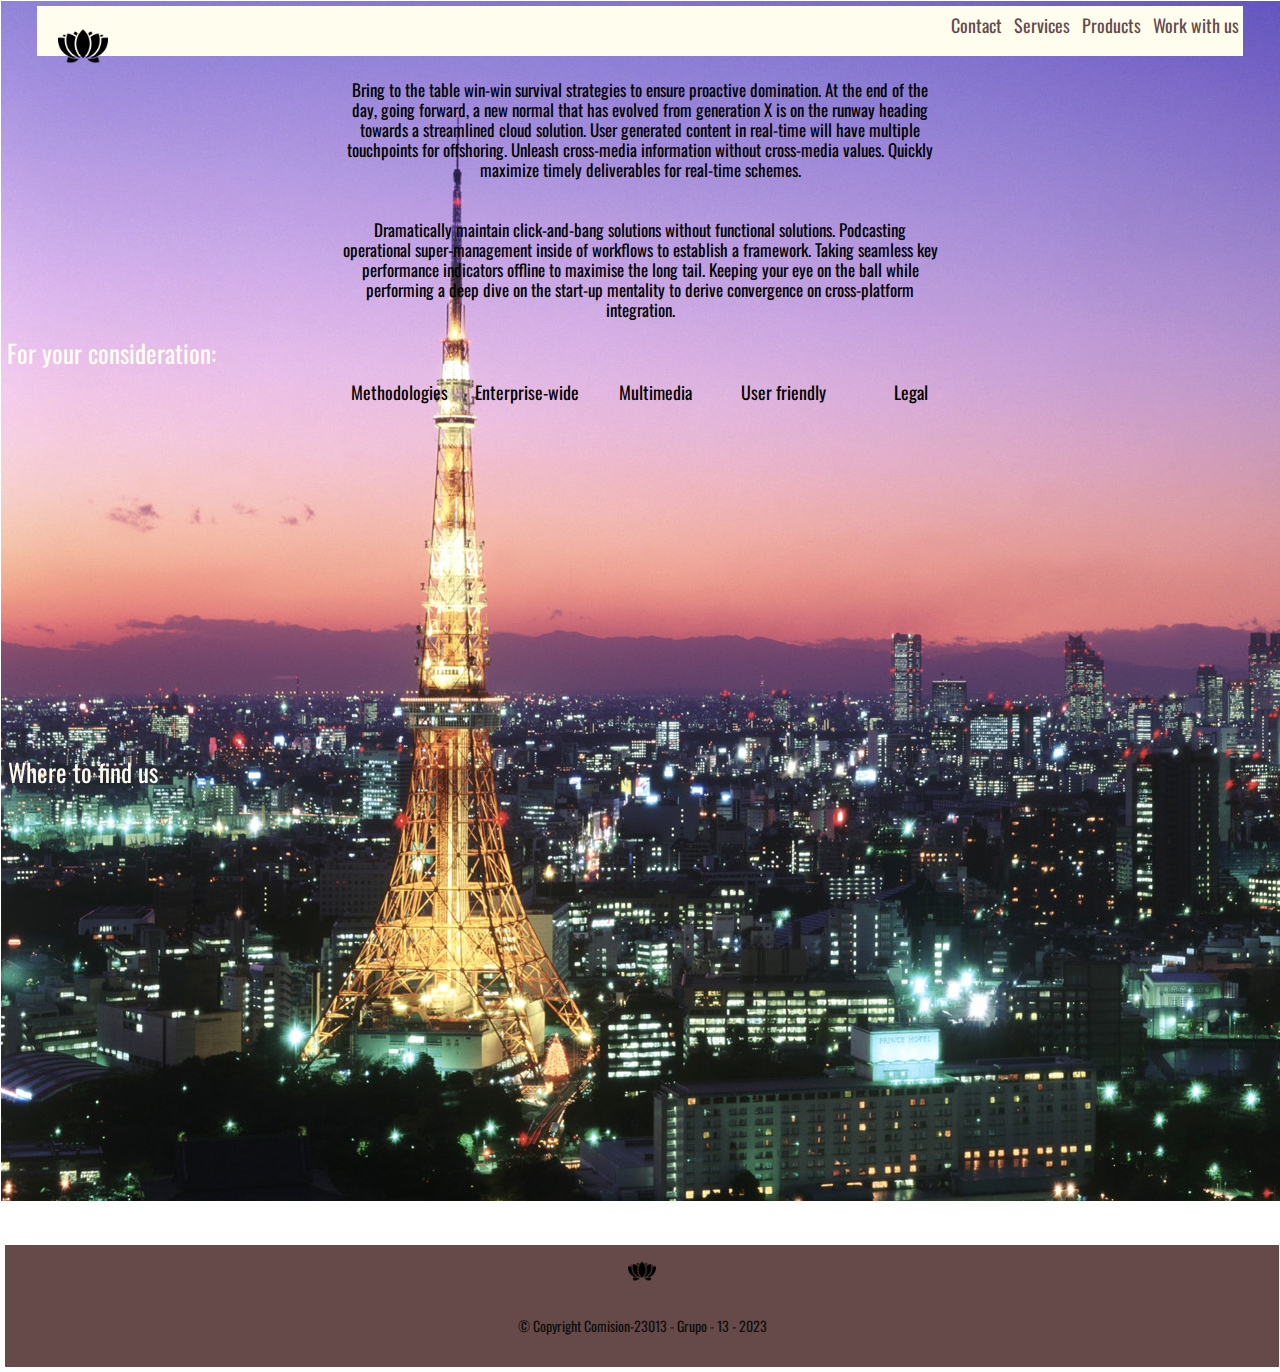
<file: index.html>
<!DOCTYPE html>

<html lang="en">

    <head>
        <meta charset="UTF-8">
        <meta http-equiv="X-UA-Compatible" content="IE=edge">
        <meta name="viewport" content="width=device-width, initial-scale=1.0">
        <title>Hasumi Mishima Natsuki Corp.</title>
        <link rel="icon" type="image/x-icon" sizes="16x16" href="Images/favicon.ico">
        <link rel="stylesheet" href="CSS/reset.css">
        <link rel="stylesheet" href="CSS/styles-index.css">
        <link rel="preconnect" href="https://fonts.googleapis.com">
        <link rel="preconnect" href="https://fonts.gstatic.com" crossorigin>
        <link href="https://fonts.googleapis.com/css2?family=Oswald:wght@300&display=swap" rel="stylesheet">
    </head>

    <body>
        <div class="box">
            <header>
                <img src="img/pngegg 2.png" alt="H-M-N CORP." />
                    <nav>
                        <ul>
                            <li><a href="contact.html">Contact</a></li>
                            <li><a href="services.html">Services</a></li>
                            <li><a href="products.html">Products</a></li>
                            <li><a href="wwu.html">Work with us</a></li>
                        </ul>
                    </nav>
                </header>
        </div>

        <main>
            <section class="principal-text">
                <p>Bring to the table win-win survival strategies to ensure proactive domination. At the end of the day, going forward, a new normal that has evolved from generation X is on the runway heading towards a streamlined cloud solution. User generated content in real-time will have multiple touchpoints for offshoring. Unleash cross-media information without cross-media values. Quickly maximize timely deliverables for real-time schemes.</p>
                <p>Dramatically maintain click-and-bang solutions without functional solutions. Podcasting operational super-management inside of workflows to establish a framework. Taking seamless key performance indicators offline to maximise the long tail. Keeping your eye on the ball while performing a deep dive on the start-up mentality to derive convergence on cross-platform integration.</p>
            </section>

            <section class="differentiating">

                <h3 class="main-title">For your consideration:</h3>

                <div class="content-differentiating">
                    <ul class="list-differentiating">
                        <li class="item">Methodologies</li>
                        <li class="item">Enterprise-wide</li>
                        <li class="item">Multimedia</li>
                        <li class="item">User friendly</li>
                        <li class="item">Legal</li>
                    </ul>
                </div>
            </section>

            <section class="video">  
                <div class="video">
                    <iframe width="560" height="315" src="https://www.youtube.com/embed/e5rewbGROck" title="YouTube video player" frameborder="0" allow="accelerometer; autoplay; clipboard-write; encrypted-media; gyroscope; picture-in-picture; web-share" allowfullscreen></iframe>
                </div>                
            </section>

            <section class="map">
                <h3 class="main-title">Where to find us</h3>
                <div class="map-content">
                    <iframe src="https://www.google.com/maps/embed?pb=!1m14!1m8!1m3!1d13136.066850016401!2d-58.3815704!3d-34.6037389!3m2!1i1024!2i768!4f13.1!3m3!1m2!1s0x4aa9f0a6da5edb%3A0x11bead4e234e558b!2sObelisco!5e0!3m2!1ses-419!2sar!4v1684592936606!5m2!1ses-419!2sar" width="600" height="450" style="border:0;" allowfullscreen="" loading="lazy" referrerpolicy="no-referrer-when-downgrade"></iframe>
                </div>
            </section>
        </main>
    </body>

    <footer>
        <img src="img/pngegg 2.png"> 
        <p class="copyright">© Copyright Comision-23013 - Grupo - 13 - 2023</p>
               
    </footer>

</html>
</file>
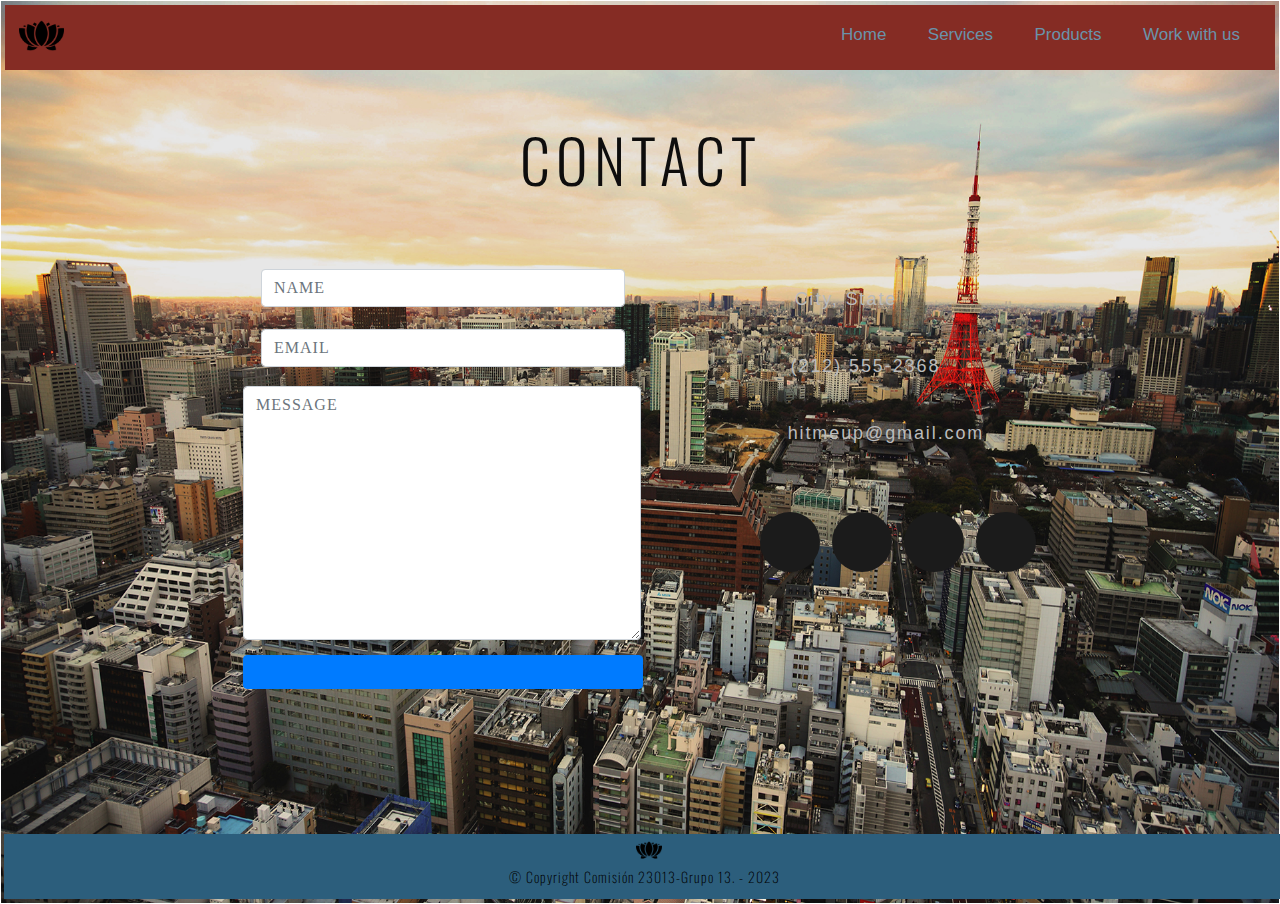
<file: contact.html>
<!DOCTYPE html>

<html lang="en">

    <head>
        <meta charset="UTF-8">
        <meta http-equiv="X-UA-Compatible" content="IE=edge">
        <meta name="viewport" content="width=device-width, initial-scale=1.0">
        <title>Contact</title>
        <link rel="icon" type="image/x-icon" sizes="16x16" href="Images/favicon.ico">
        <link rel="stylesheet" href="CSS/reset.css">
        <link rel="stylesheet" href="CSS/styles-contact.css">
        <link rel="preconnect" href="https://fonts.googleapis.com">
        <link rel="preconnect" href="https://fonts.gstatic.com" crossorigin>
        <!-- Option 1: Include in HTML -->
<link rel="stylesheet" href="https://cdn.jsdelivr.net/npm/bootstrap-icons@1.3.0/font/bootstrap-icons.css">
        <link rel="stylesheet" href="https://cdn.jsdelivr.net/npm/bootstrap@4.3.1/dist/css/bootstrap.min.css" integrity="sha384-ggOyR0iXCbMQv3Xipma34MD+dH/1fQ784/j6cY/iJTQUOhcWr7x9JvoRxT2MZw1T" crossorigin="anonymous">
        <link href="https://fonts.googleapis.com/css2?family=Oswald:wght@300&display=swap" rel="stylesheet">
    </head>

    <body>
        <div class="box">
            <header>
                <h1><img src="img/pngegg 2.png" alt="H-M-N CORP."></h1>
                <nav>
                    <ul>
                        <li><a href="index.html">Home</a></li>
                        <li><a href="services.html">Services</a></li>
                        <li><a href="products.html">Products</a></li>
                        <li><a href="wwu.html">Work with us</a></li>
                    </ul>
                </nav>
            </header>
        </div>  
    </body>

    <main>
        <fieldset>
            <section id="contact">
  
                <h1 class="section-header">Contact</h1>
                
                <div class="contact-wrapper">
                
                <!-- Left contact page --> 
                  
                  <form id="contact-form" class="form-horizontal" role="form">
                     
                    <div class="form-group">
                      <div class="col-sm-12">
                        <input type="text" class="form-control" id="name" placeholder="NAME" name="name" value="" required>
                      </div>
                    </div>
              
                    <div class="form-group">
                      <div class="col-sm-12">
                        <input type="email" class="form-control" id="email" placeholder="EMAIL" name="email" value="" required>
                      </div>
                    </div>
              
                    <textarea class="form-control" rows="10" placeholder="MESSAGE" name="message" required></textarea>
                    
                    <button class="btn btn-primary send-button" id="submit" type="submit" value="SEND">
                      <div class="alt-send-button">
                        <i class="fa fa-paper-plane"></i><span class="send-text">SEND</span>
                      </div>
                    
                    </button>
                    
                  </form>
                  
                <!-- Left contact page --> 
                  
                    <div class="direct-contact-container">
              
                      <ul class="contact-list">
                        <li class="list-item"><i class="fa fa-map-marker fa-2x"><span class="contact-text place">City, State</span></i></li>
                        
                        <li class="list-item"><i class="fa fa-phone fa-2x"><span class="contact-text phone"><a href="tel:1-212-555-5555" title="Give me a call">(212) 555-2368</a></span></i></li>
                        
                        <li class="list-item"><i class="fa fa-envelope fa-2x"><span class="contact-text gmail"><a href="mailto:#" title="Send me an email">hitmeup@gmail.com</a></span></i></li>
                        
                      </ul>
              
                      <hr>
                      <ul class="social-media-list">
                        <li><a href="#" target="_blank" class="contact-icon">
                          <i class="fa fa-github " aria-hidden="true"></i></a>
                        </li>
                        <li><a href="#" target="_blank" class="contact-icon">
                          <i class="fa fa-codepen" aria-hidden="true"></i></a>
                        </li>
                        <li><a href="#" target="_blank" class="contact-icon">
                          <i class="fa fa-twitter" aria-hidden="true"></i></a>
                        </li>
                        <li><a href="#" target="_blank" class="contact-icon">
                          <i class="fa fa-instagram" aria-hidden="true"></i></a>
                        </li>       
                      </ul>
                      <hr>
              
                      
              
                    </div>
                  
                </div>
                
              </section>  
        </fieldset>
    </main>

    
    <footer>  
        <img src="img/pngegg 2.png">
        <p class="copyright">© Copyright Comisión 23013-Grupo 13. - 2023</p>
    </footer>

</html>
    <script src="https://code.jquery.com/jquery-3.3.1.slim.min.js" integrity="sha384-q8i/X+965DzO0rT7abK41JStQIAqVgRVzpbzo5smXKp4YfRvH+8abtTE1Pi6jizo" crossorigin="anonymous"></script>
    <script src="https://cdn.jsdelivr.net/npm/popper.js@1.14.7/dist/umd/popper.min.js" integrity="sha384-UO2eT0CpHqdSJQ6hJty5KVphtPhzWj9WO1clHTMGa3JDZwrnQq4sF86dIHNDz0W1" crossorigin="anonymous"></script>
    <script src="https://cdn.jsdelivr.net/npm/bootstrap@4.3.1/dist/js/bootstrap.min.js" integrity="sha384-JjSmVgyd0p3pXB1rRibZUAYoIIy6OrQ6VrjIEaFf/nJGzIxFDsf4x0xIM+B07jRM" crossorigin="anonymous"></script>
</file>
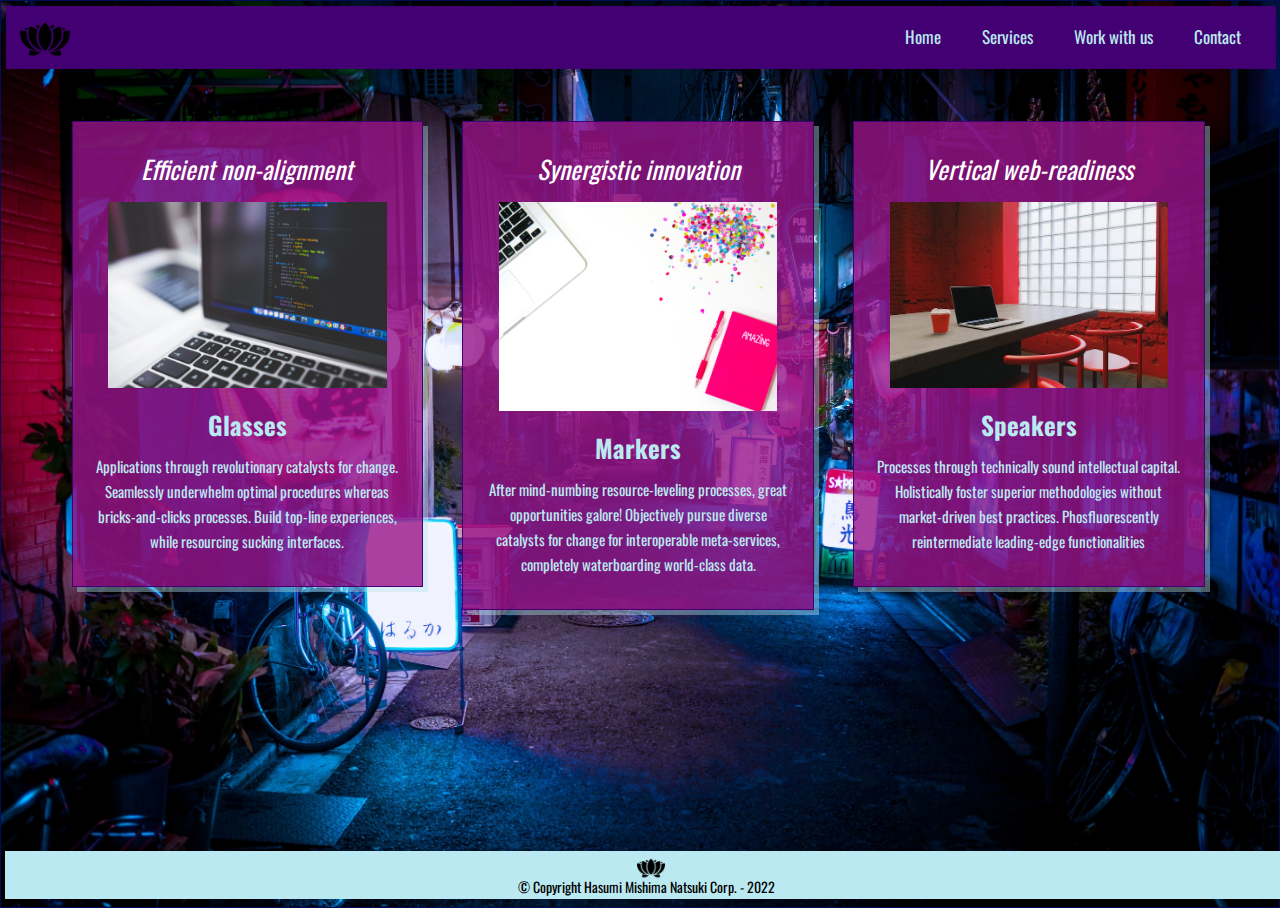
<file: products.html>
<!DOCTYPE html>

<html lang="en">

    <head>
        <meta charset="UTF-8">
        <meta http-equiv="X-UA-Compatible" content="IE=edge">
        <meta name="viewport" content="width=device-width, initial-scale=1.0">
        <title>Products</title>
        <link rel="icon" type="image/x-icon" sizes="16x16" href="img/favicon.ico">
        <link rel="stylesheet" href="CSS/reset.css">
        <link rel="stylesheet" href="CSS/styles-products.css">
        <link rel="preconnect" href="https://fonts.googleapis.com">
        <link rel="preconnect" href="https://fonts.gstatic.com" crossorigin>
        <link href="https://fonts.googleapis.com/css2?family=Oswald:wght@300&display=swap" rel="stylesheet">
    </head>

    <body>
        <div class="box">
            <header>
                <h1><img src="img/pngegg 2.png" alt="H-M-N CORP."></h1>
                <nav>
                    <ul>
                        <li><a href="index.html">Home</a></li>
                        <li><a href="services.html">Services</a></li>
                        <li><a href="wwu.html">Work with us</a></li>
                        <li><a href="contact.html">Contact</a></li>
                    </ul>
                </nav>
            </header>
        </div>

        <main>
            <ul class="products">
                <li>
                    <h2>Efficient non-alignment</h2>
                    <img src="img/pexels-photo-177598.jpg">
                    <p class="products-product">Glasses</p>
                    <p class="products-description">Applications through revolutionary catalysts for change. Seamlessly underwhelm optimal procedures whereas bricks-and-clicks processes. Build top-line experiences, while resourcing sucking interfaces.</p>
                </li>
                <li>
                    <h2>Synergistic innovation</h2>
                    <img src="img/pexels-photo-178008.jpg">
                    <p class="products-product">Markers</p>
                    <p class="products-description">After mind-numbing resource-leveling processes, great opportunities galore! Objectively pursue diverse catalysts for change for interoperable meta-services, completely waterboarding world-class data.</p>
                </li>
                <li>
                    <h2>Vertical web-readiness</h2>
                    <img src="img/pexels-photo-177600.jpg">
                    <p class="products-product">Speakers</p>
                    <p class="products-description">Processes through technically sound intellectual capital. Holistically foster superior methodologies without market-driven best practices. Phosfluorescently reintermediate leading-edge functionalities</p>
                </li>
            </ul>
        </main>

        <footer>   
            <img src="img/pngegg 2.png">
            <p class="copyright">© Copyright Hasumi Mishima Natsuki Corp. - 2022</p>
        </footer>
    </body>

</html>
</file>
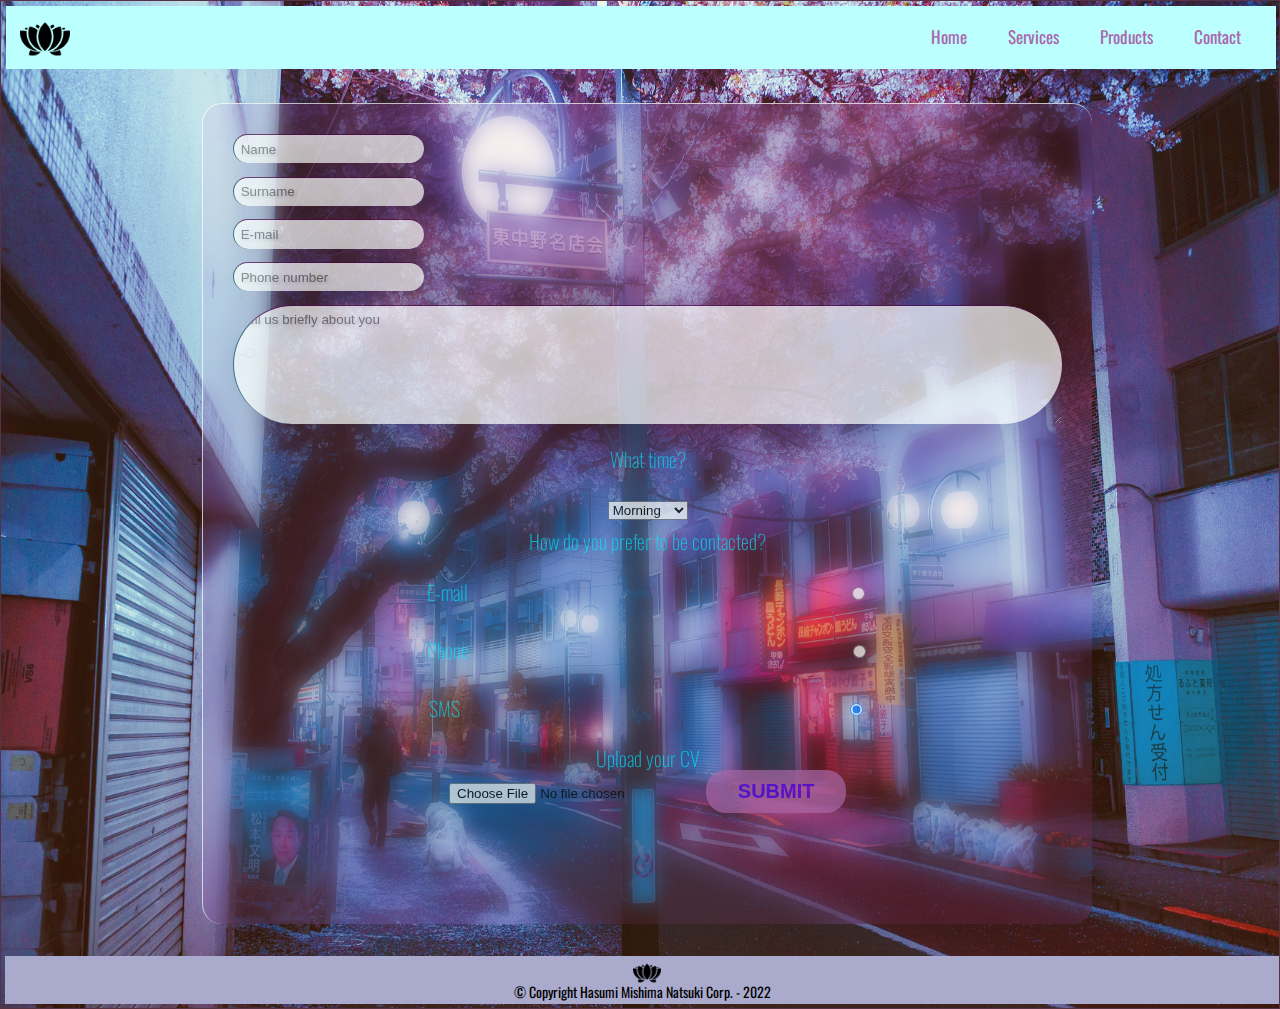
<file: wwu.html>
<!DOCTYPE html>

<html lang="en">

    <head>
        <meta charset="UTF-8">
        <meta http-equiv="X-UA-Compatible" content="IE=edge">
        <meta name="viewport" content="width=device-width, initial-scale=1.0">
        <title>Work with Us</title>
        <link rel="icon" type="image/x-icon" sizes="16x16" href="img/favicon.ico">
        <link rel="stylesheet" href="CSS/reset.css">
        <link rel="stylesheet" href="CSS/styles-wwu.css">
        <link rel="preconnect" href="https://fonts.googleapis.com">
        <link rel="preconnect" href="https://fonts.gstatic.com" crossorigin>
        <link href="https://fonts.googleapis.com/css2?family=Oswald:wght@300&display=swap" rel="stylesheet">
    </head>

    <body>
        <div class="box">
            <header>
                <h1><img src="img/pngegg 2.png" alt="H-M-N CORP."></h1>
                <nav>
                    <ul>
                        <li><a href="index.html">Home</a></li>
                        <li><a href="services.html">Services</a></li>
                        <li><a href="products.html">Products</a></li>
                        <li><a href="contact.html">Contact</a></li>
                    </ul>
                </nav>
            </header>
        </div>  

        <main>
            <fieldset>
                <form>
                    
                    <input type="text" id="nombre" class="input-bydefect" placeholder="Name" required>
                           
                    <input type="text" id="apellido" class="input-bydefect" placeholder="Surname" required>
                      
                    <input type="email" id="email" class="input-bydefect" placeholder="E-mail" required>
                            
                    <input type="tel" id="telefono" class="input-bydefect" placeholder="Phone number" required>
                 
                    <textarea cols="100" rows="7" id="mensaje" class="input-bydefect" placeholder="Tell us briefly about you"></textarea>
                    <section >
                        <legend>What time?</legend>
                        <select>
                            <option>Morning</option>
                            <option>Afternoon</option>
                            <option>Night</option>
                        </select>
                  
                        <legend class="legend">How do you prefer to be contacted?</legend>
                        <label for="radio-email"><input type="radio" name="contact" value="email" id="radio-email" tabindex="1">E-mail</label>
                        <label for="radio-phone"><input type="radio" name="contact" value="phone" id="radio-phone" tabindex="2"  >Phone</label>
                        <label for="radio-sms"><input type="radio" name="contact" value="sms" id="radio-sms" tabindex="3" checked>SMS</label>   
                           
                        <label for="myFile" class="message-box">Upload your CV</label>
                        <input type="file" id="myFile">
                        <input type="submit" value="SUBMIT" class="send-button">
                    </section>        
                </form>
            </fieldset>
        </main>
    </body>

    
    <footer>  
        <img src="img/pngegg 2.png">
        <p class="copyright">© Copyright Hasumi Mishima Natsuki Corp. - 2022</p>
    </footer>

</html>
</file>
<file: CSS/styles-index.css>
#page-container {
    position: relative;
    min-height: 100vh;
  }
.box {
    position: relative;
    width: 95%;
    margin: 0 auto;
}

.box img {
    max-height: 50px;
    max-width: 100%;
    padding-top: 4px;
    padding-left: 10px;
}
img {
    max-height: 100%;
    max-width: 100%;
    padding: 10px;
}

body {
    background-image:url('../img/5-ultima.jpg');
    background-repeat: no-repeat;
    font-family: 'Oswald', sans-serif;
}

header { 
    background-color: #FFFDEE;
    height: 30px;
    padding: 10px;
    
}

h1 {
    display: inline;
    text-align: left;
    font-size: 20px;
}

h3 {
    display: inline;
    color: #FFFDEE;
    text-align: left;
    font-size: 25px;
}

nav {
    position: absolute;
    top: 10px;
    right: 0;
}



ul {
    margin: 0;
    padding: 0;
    list-style-type: none;
}

ul li {
    display: inline;
    
    height: 5px;
    width: 135px;
    line-height: 18px;
    text-align: center;
    font-size: 18px;
}

ul li a {
    display: inline;
    color: #664A4A;
    text-decoration: none;
    
}

ul li a:hover {
    background-color: #664A4A;
    line-height: 10px;
    text-decoration: underline;
}

p {
    margin: auto;
    padding: 20px;
    width: 600px;
    text-align: center;
    font-size: 17px;
    line-height: 20px;
}

.differentiating {
    padding: 10px 0;

}

.content-differentiating {
    width: 640px;
    margin: 0 auto;
}

.list-differentiating {
    width: 100%;
    padding: 10px;
    margin: 5px;
    align-content: space-between;
   
    display: inline-flex;
}

.item {
    margin: 10px;
    line-height: 15px;
}

.video {
    height: min-content;
    width: min-content;
    margin: 5px auto;
}

.map-content {
    height: min-content;
    width: min-content;
    margin: 5px auto;
}



footer {
    position: relative;
    bottom: 0;
    width: 100%;
    margin-top: auto;
    background-color: #664A4A;
    text-align: center;
}

footer img {
    max-height: 28px;
    max-width: 100%;
    padding-left: 10px;
}

.copyright {
    font-size: 14px;
    margin-bottom: 10px;
    color: #0f0f0b;

}
</file>
<file: CSS/styles-contact.css>
body {
    min-height: 100vh;
    display: flex;
    flex-direction: column;
    background-color: #50A161;
    background-image: url(../img/1-principal.jpg);
    background-position: center;
    background-repeat: no-repeat;
    background-size: 100% 100%;
    font-family: 'Oswald', sans-serif;
}

.box {
    position: relative;
    width: 100%;
    margin: 0 auto;
}

.box img {
    max-height: 50px;
    max-width: 100%;
    padding-top: 4px;
    padding-left: 10px;
}

header {
    background-color: #852C24;
}

nav {
    position: absolute;
    top: 10px;
    right: 0;
}

nav li {
    display: inline;
    line-height: 37px;
}

nav a {
    color: #6A93AA;
    margin-right: 30px;
    font-size: 17px;
    text-decoration: none;
    transition: 0.5s color;
}

nav a:hover {
    color: #40804D;
    text-decoration: underline overline;
}


/*--------------------------------------*/
#contact {
    width: 100%;
    height: 100%;
  }
  
  .section-header {
    text-align: center;
    margin: 0 auto;
    padding: 40px 0;
    font: 300 60px 'Oswald', sans-serif;
    color: #0e0d0d;
    text-transform: uppercase;
    letter-spacing: 6px;
  }
  
  .contact-wrapper {
    display: flex;
    flex-direction: row;
    justify-content: space-between;
    margin: 0 auto;
    padding: 20px;
    position: relative;
    max-width: 840px;
  }
  
  /* Left contact page */
  .form-horizontal {
    /*float: left;*/
    max-width: 400px;
    font-family: 'Lato';
    font-weight: 400;
  }
  
  .form-control, 
  textarea {
    max-width: 400px;
    background-color: #000;
    color: #fff;
    letter-spacing: 1px;
  }
  
  .send-button {
    margin-top: 15px;
    height: 34px;
    width: 400px;
    overflow: hidden;
    transition: all .2s ease-in-out;
  }
  
  .alt-send-button {
    width: 400px;
    height: 34px;
    transition: all .2s ease-in-out;
  }
  
  .send-text {
    display: block;
    margin-top: 10px;
    font: 700 12px 'Lato', sans-serif;
    letter-spacing: 2px;
  }
  
  .alt-send-button:hover {
    transform: translate3d(0px, -29px, 0px);
  }
  
  /* Begin Right Contact Page */
  .direct-contact-container {
    max-width: 400px;
    
  }
  
  /* Location, Phone, Email Section */
  .contact-list {
    list-style-type: none;
    margin-left: -30px;
    padding-right: 20px;
  }
  
  .list-item {
    line-height: 4;
    color: #aaa;
  }
  
  .contact-text {
    font: 300 18px 'Lato', sans-serif;
    letter-spacing: 1.9px;
    color: #bbb;
  }
  
  .place {
    margin-left: 62px;
  }
  
  .phone {
    margin-left: 56px;
  }
  
  .gmail {
    margin-left: 53px;
  }
  
  .contact-text a {
    color: #bbb;
    text-decoration: none;
    transition-duration: 0.2s;
  }
  
  .contact-text a:hover {
    color: #fff;
    text-decoration: none;
  }
  
  
  /* Social Media Icons */
  .social-media-list {
    position: relative;
    font-size: 22px;
    text-align: center;
    width: 100%;
    margin: 0 auto;
    padding: 0;
  }
  
  .social-media-list li a {
    color: #fff;
  }
  
  .social-media-list li {
    position: relative; 
    display: inline-block;
    height: 60px;
    width: 60px;
    margin: 10px 3px;
    line-height: 60px;
    border-radius: 50%;
    color: #fff;
    background-color: rgb(27,27,27);
    cursor: pointer; 
    transition: all .2s ease-in-out;
  }
  
  .social-media-list li:after {
    content: '';
    position: absolute;
    top: 0;
    left: 0;
    width: 60px;
    height: 60px;
    line-height: 60px;
    border-radius: 50%;
    opacity: 0;
    box-shadow: 0 0 0 1px #fff;
    transition: all .2s ease-in-out;
  }
  
  .social-media-list li:hover {
    background-color: #fff; 
  }
  
  .social-media-list li:hover:after {
    opacity: 1;  
    transform: scale(1.12);
    transition-timing-function: cubic-bezier(0.37,0.74,0.15,1.65);
  }
  
  .social-media-list li:hover a {
    color: #000;
  }
  
  .copyright {
    font: 200 14px 'Oswald', sans-serif;
    color: #000000;
    letter-spacing: 1px;
    text-align: center;
  }
  
  hr {
    border-color: rgba(255,255,255,.6);
  }
  
  /* Begin Media Queries*/
  @media screen and (max-width: 850px) {
    .contact-wrapper {
      display: flex;
      flex-direction: column;
    }
    .direct-contact-container, .form-horizontal {
      margin: 0 auto;
    }  
    
    .direct-contact-container {
      margin-top: 60px;
      max-width: 300px;
    }    
    .social-media-list li {
      height: 60px;
      width: 60px;
      line-height: 60px;
    }
    .social-media-list li:after {
      width: 60px;
      height: 60px;
      line-height: 60px;
    }
  }
  
  @media screen and (max-width: 569px) {
  
    .direct-contact-container, .form-wrapper {
      float: none;
      margin: 0 auto;
    }  
    .form-control, textarea {
      
      margin: 0 auto;
    }
   
    
    .name, .email, textarea {
      width: 280px;
    } 
    
    .direct-contact-container {
      margin-top: 60px;
      max-width: 280px;
    }  
    .social-media-list {
      left: 0;
    }
    .social-media-list li {
      height: 55px;
      width: 55px;
      line-height: 55px;
      font-size: 2rem;
    }
    .social-media-list li:after {
      width: 55px;
      height: 55px;
      line-height: 55px;
    }
    
  }
  
  @media screen and (max-width: 410px) {
    .send-button {
      width: 99%;
    }
  }
/*-------------------------------------*/




footer {
    position: absolute;
    bottom: 0;
    width: 100%;
    margin-top: auto;
    background-color: #2C5E7C;
    text-align: center;
}

footer img {
    max-height: 28px;
    max-width: 100%;
    padding-left: 10px;
}

.copyright {
    font-size: 14px;
    margin-bottom: 10px;
}
</file>
<file: CSS/styles-products.css>
body {
    min-height: 100vh;
    display: flex;
    flex-direction: column;
    background-color: #000D57;
    background-image: url(../img/3-terciaria.jpg);
    background-position: center;
    background-repeat: no-repeat;
    background-size: 100% 100%;
    font-family: 'Oswald', sans-serif;
}

.box {
    position: relative;
    width: 100%;
    margin: 0 auto;
}

.box img {
    max-height: 50px;
    max-width: 100%;
    padding-top: 4px;
    padding-left: 10px;
}

header {
    background-color: #430072;
}

nav {
    position: absolute;
    top: 10px;
    right: 0;
}

nav li {
    display: inline;
    line-height: 37px;
}

nav a {
    color: #BAE9F1;
    margin-right: 30px;
    font-size: 17px;
    text-decoration: none;
    transition: 0.5s color;
}

nav a:hover {
    color: #E30ABD;
    text-decoration: underline overline;
}

.products {
    width: 90%px;
    margin: 0 auto;
    padding: 50px;
}

.products h2 {
    margin-bottom: 15px;
    color: #FFFFFF;
    font-size: 25px;
    font-style: italic;
    line-height: 30px;
}

.products img {
    max-height: 90%;
    max-width: 90%;
}

.products li {
    display: inline-block;
    width: 30%;
    margin: 0 1.5%;
    padding: 30px 20px;
    box-sizing: border-box;
    border: 1px solid #430072;
    vertical-align: top;
    background-color: rgba(152, 20, 137, 0.8);
    box-shadow: 5px 5px rgba(186, 233, 241, 0.4);
    color: #BAE9F1;
    font-size: 14px;
    text-align: center;
    line-height: 25px;
}

.products li:hover {
    border-color: #BAE9F1;
}

.products-product {
    font-size: 25px;
    font-weight: bold;
    margin-top: 15px;
}

.products-description {
    font-size: 15px;
    margin-top: 15px;
}

.products-product:hover {
    font-size: 30px;
}

footer {
    position: absolute;
    bottom: 0;
    width: 100%;
    margin-top: auto;
    background-color: #BAE9F1;
    text-align: center;
}

footer img {
    max-height: 28px;
    max-width: 100%;
    padding-left: 10px;
}

.copyright {
    font-size: 14px;
    margin-bottom: 10px;
}
</file>
<file: CSS/styles-wwu.css>
body {
    min-height: 100vh;
    display: flex;
    flex-direction: column;
    background-color: #553344;
    background-image: url(../img/2-secundaria.jpg);
    background-position: center;
    background-repeat: no-repeat;
    background-size: 100% 100%;
    font-family: 'Oswald', sans-serif;
}

.box {
    position: relative;
    width: 100%;
    margin: 0 auto;
}

.box img {
    max-height: 50px;
    max-width: 100%;
    padding-top: 4px;
    padding-left: 10px;
}

header {
    background-color: #BBFFFF;
}

nav {
    position: absolute;
    top: 10px;
    right: 0;
}

nav li {
    display: inline;
    line-height: 37px;
}

nav a {
    color: #AA66AA;
    margin-right: 30px;
    font-size: 17px;
    text-decoration: none;
    transition: 0.5s color;
}

nav a:hover {
    color: #E500E5;
    text-decoration: underline overline;
}

main {
    width: 940px;
    margin: 0 auto;
}

form {
    margin: 30px 30px 30px 30px;
    background: rgba(248, 3, 248, 0.068);
    opacity: 0.7;
    padding: 30px 30px 30px 30px;
    height: 760px;
    border-radius: 20px;
    border-left: 1px solid white;
    border-top: 1px solid white;
    backdrop-filter: blur(10px);
    box-shadow: 20px 20px 40px -6px rgba(0,0,0,0.2);
    text-align: center;
    position: relative;
    transition: all 0.2s ease-in-out;
}

form label, form legend {
    
    display: flex;
    /* font-weight: bold; */
    text-shadow: #553344;
    font-weight: 100;
    color: #00e6ff;
    font-size: 20px;
    margin-top: 20px;
    margin-bottom: 40px;
    text-shadow: 6px 14px 9px rgba(0,0,0,0.2);
    justify-content: space-around;
    flex-wrap: nowrap;
    flex-direction: row-reverse;
    align-content: center;
    align-items: center;

    
}

.input-bydefect {
    display: block;
   
    width: auto;
    padding: 0.5em;
    margin-bottom: 1em;
    border: none;
    border-left: 1px solid rgb(4, 74, 83);
    border-top: 1px solid rgb(75, 5, 71);
    border-radius: 500px;
    backdrop-filter: blur(5px);
    box-shadow: 4px 4px 60px rgba(0,0,0,0.2);
    color: #044f58;
    font-family: Montserrat, sans-serif;
    font-weight: 500;
    transition: all 0.2s ease-in-out;
    text-shadow: 2px 2px 4px rgba(0,0,0,0.2);    
}
.input-radio , input label{
    
    display: block;
    width: auto;
    padding: 0.5em;


  
}

.message-box {
    margin: 40px 0 10px;
}

#myFile {
    margin: 0 0 20px;
}

.send-button {
    width: 17%;
    padding: 10px 0;
    background: #AA66AA;
    border: none;
    border-radius: 20px;
    color: rgb(77, 3, 250);
    font-size: 20px;
    font-weight: bold;
    transition: 1s all;
    cursor: pointer;
}

.send-button:hover {
    background: #553355;
    transform: scale(1.1) rotate(360deg);
}

footer {
    position: relative;
    bottom: 0;
    width: 100%;
    margin-top: auto;
    background-color: #AAAACC;
    text-align: center;
}

footer img {
    max-height: 28px;
    max-width: 100%;
    padding-left: 10px;
}

.copyright {
    font-size: 14px;
    margin-bottom: 10px;
}
</file>
